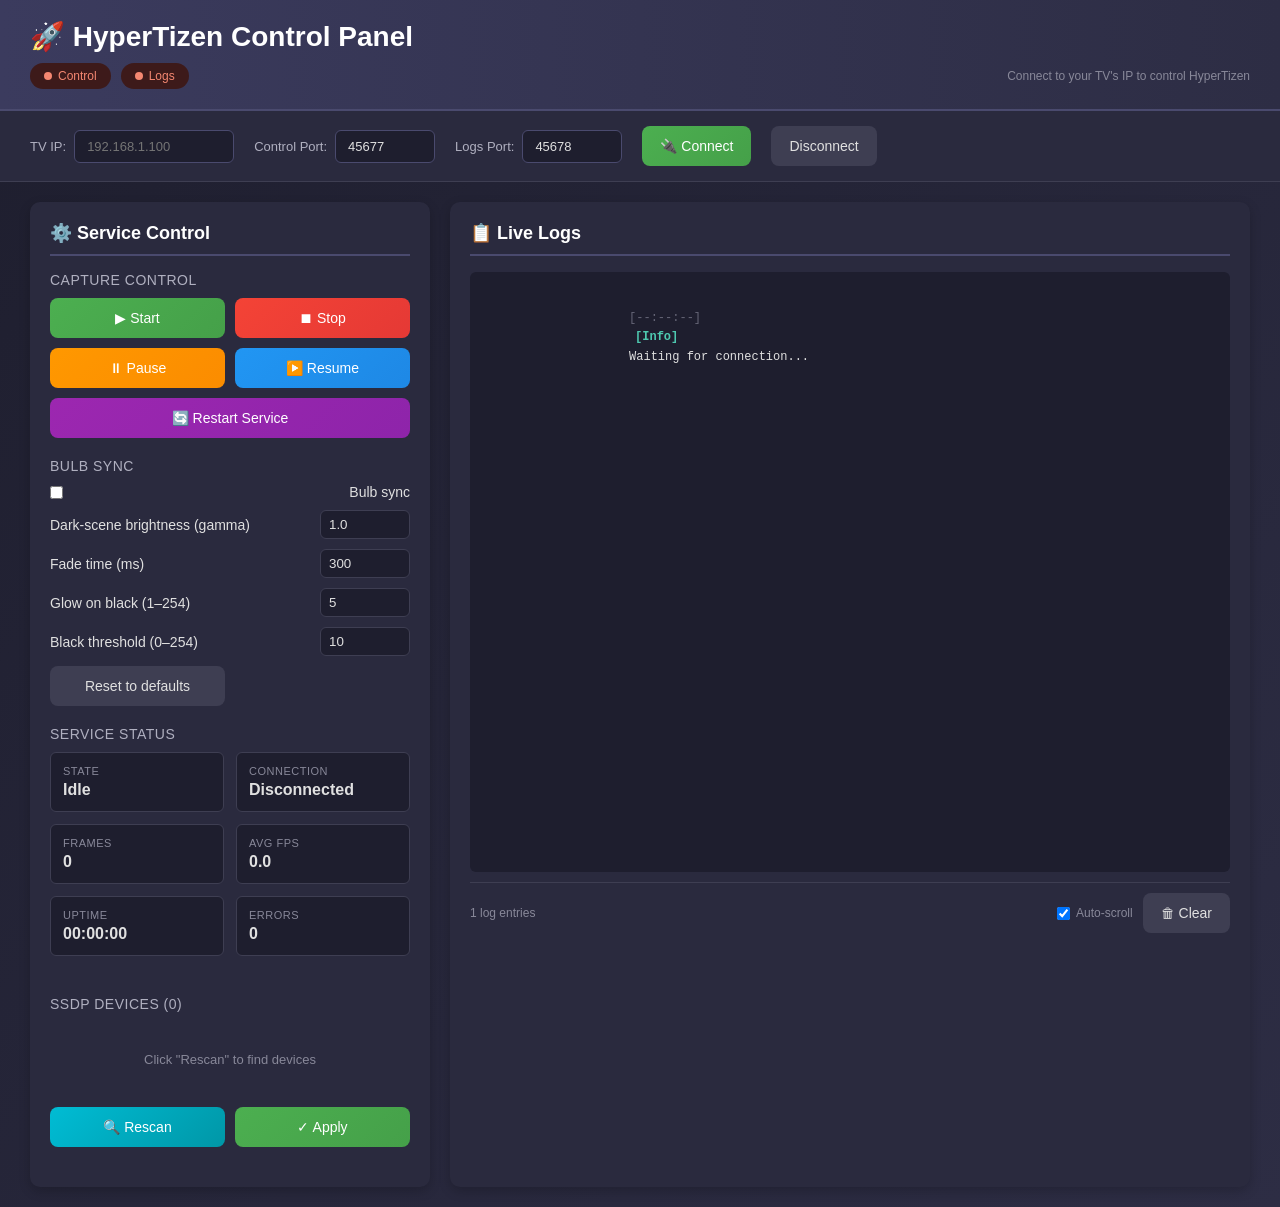
<file: controls.html>
<!DOCTYPE html>
<html lang="en">
<head>
    <meta charset="UTF-8">
    <meta name="viewport" content="width=device-width, initial-scale=1.0">
    <title>HyperTizen Control Panel</title>
    <style>
        * {
            margin: 0;
            padding: 0;
            box-sizing: border-box;
        }

        body {
            font-family: 'Segoe UI', Tahoma, Geneva, Verdana, sans-serif;
            background: linear-gradient(135deg, #1e1e2e 0%, #2d2d44 100%);
            color: #e0e0e0;
            min-height: 100vh;
            display: flex;
            flex-direction: column;
        }

        .header {
            background: linear-gradient(90deg, #3b3b5e 0%, #2d2d44 100%);
            padding: 20px 30px;
            border-bottom: 2px solid #4a4a6e;
            box-shadow: 0 4px 12px rgba(0, 0, 0, 0.3);
        }

        .header h1 {
            font-size: 28px;
            font-weight: 600;
            color: #fff;
            display: flex;
            align-items: center;
            gap: 12px;
        }

        .header-status {
            display: flex;
            align-items: center;
            justify-content: space-between;
            margin-top: 10px;
            font-size: 14px;
        }

        .connection-badges {
            display: flex;
            gap: 10px;
        }

        .badge {
            padding: 6px 14px;
            border-radius: 20px;
            font-size: 12px;
            font-weight: 500;
            display: flex;
            align-items: center;
            gap: 6px;
        }

        .badge .dot {
            width: 8px;
            height: 8px;
            border-radius: 50%;
            animation: pulse 2s infinite;
        }

        .badge.connected {
            background: #1a3d1a;
            color: #4ec94e;
        }

        .badge.connected .dot {
            background: #4ec94e;
        }

        .badge.disconnected {
            background: #3d1a1a;
            color: #f48771;
        }

        .badge.disconnected .dot {
            background: #f48771;
        }

        .badge.connecting {
            background: #3d3d1a;
            color: #d7ba7d;
        }

        .badge.connecting .dot {
            background: #d7ba7d;
        }

        @keyframes pulse {
            0%, 100% { opacity: 1; transform: scale(1); }
            50% { opacity: 0.6; transform: scale(0.9); }
        }

        .config-bar {
            background: #2a2a3e;
            padding: 15px 30px;
            border-bottom: 1px solid #3e3e52;
            display: flex;
            align-items: center;
            gap: 20px;
            flex-wrap: wrap;
        }

        .config-bar label {
            font-size: 13px;
            display: flex;
            align-items: center;
            gap: 8px;
            color: #b0b0c0;
        }

        .config-bar input {
            background: #1e1e2e;
            border: 1px solid #4a4a6e;
            color: #e0e0e0;
            padding: 8px 12px;
            border-radius: 6px;
            font-size: 13px;
            width: 160px;
            transition: border-color 0.3s;
        }

        .config-bar input:focus {
            outline: none;
            border-color: #5e8cc7;
        }

        .main-container {
            display: grid;
            grid-template-columns: 1fr 2fr;
            gap: 20px;
            padding: 20px 30px;
            flex: 1;
            overflow: hidden;
        }

        .panel {
            background: #2a2a3e;
            border-radius: 10px;
            padding: 20px;
            box-shadow: 0 4px 12px rgba(0, 0, 0, 0.2);
            display: flex;
            flex-direction: column;
        }

        .panel h2 {
            font-size: 18px;
            font-weight: 600;
            margin-bottom: 16px;
            color: #fff;
            border-bottom: 2px solid #4a4a6e;
            padding-bottom: 10px;
        }

        .control-section {
            margin-bottom: 20px;
        }

        .control-section h3 {
            font-size: 14px;
            font-weight: 500;
            margin-bottom: 10px;
            color: #b0b0c0;
            text-transform: uppercase;
            letter-spacing: 0.5px;
        }

        .control-buttons {
            display: grid;
            grid-template-columns: repeat(2, 1fr);
            gap: 10px;
        }

        button {
            padding: 12px 18px;
            border: none;
            border-radius: 8px;
            font-size: 14px;
            font-weight: 500;
            cursor: pointer;
            transition: all 0.3s;
            display: flex;
            align-items: center;
            justify-content: center;
            gap: 8px;
        }

        button:hover {
            transform: translateY(-2px);
            box-shadow: 0 4px 12px rgba(0, 0, 0, 0.3);
        }

        button:active {
            transform: translateY(0);
        }

        button.btn-start {
            background: linear-gradient(135deg, #4caf50 0%, #45a049 100%);
            color: white;
        }

        button.btn-stop {
            background: linear-gradient(135deg, #f44336 0%, #e53935 100%);
            color: white;
        }

        button.btn-pause {
            background: linear-gradient(135deg, #ff9800 0%, #fb8c00 100%);
            color: white;
        }

        button.btn-resume {
            background: linear-gradient(135deg, #2196f3 0%, #1e88e5 100%);
            color: white;
        }

        button.btn-restart {
            background: linear-gradient(135deg, #9c27b0 0%, #8e24aa 100%);
            color: white;
            grid-column: 1 / -1;
        }

        button.btn-rescan {
            background: linear-gradient(135deg, #00bcd4 0%, #0097a7 100%);
            color: white;
        }

        button.btn-apply {
            background: linear-gradient(135deg, #4caf50 0%, #45a049 100%);
            color: white;
        }

        button.btn-secondary {
            background: #3e3e52;
            color: #e0e0e0;
        }

        button:disabled {
            opacity: 0.5;
            cursor: not-allowed;
        }

        .bulb-row {
            display: flex;
            justify-content: space-between;
            align-items: center;
            gap: 12px;
            margin-bottom: 10px;
            font-size: 14px;
        }

        .bulb-row input[type="number"] {
            width: 90px;
            padding: 6px 8px;
            background: #1e1e2e;
            color: #e0e0e0;
            border: 1px solid #3e3e52;
            border-radius: 6px;
        }

        .status-grid {
            display: grid;
            grid-template-columns: repeat(2, 1fr);
            gap: 12px;
            margin-bottom: 20px;
        }

        .status-item {
            background: #1e1e2e;
            padding: 12px;
            border-radius: 6px;
            border: 1px solid #3e3e52;
        }

        .status-item .label {
            font-size: 11px;
            color: #888899;
            text-transform: uppercase;
            letter-spacing: 0.5px;
            margin-bottom: 4px;
        }

        .status-item .value {
            font-size: 16px;
            font-weight: 600;
            color: #e0e0e0;
        }

        .device-list {
            flex: 1;
            overflow-y: auto;
            margin-bottom: 10px;
            max-height: 200px;
        }

        .device-item {
            background: #1e1e2e;
            padding: 12px;
            margin-bottom: 8px;
            border-radius: 6px;
            border: 2px solid transparent;
            cursor: pointer;
            transition: all 0.3s;
            display: flex;
            align-items: center;
            gap: 10px;
        }

        .device-item:hover {
            border-color: #5e8cc7;
        }

        .device-item.selected {
            border-color: #4caf50;
            background: #1a3d1a;
        }

        .device-item input[type="checkbox"] {
            cursor: pointer;
        }

        .device-info {
            flex: 1;
        }

        .device-name {
            font-weight: 500;
            color: #e0e0e0;
        }

        .device-url {
            font-size: 11px;
            color: #888899;
            display: block;
            margin-top: 2px;
        }

        .no-devices {
            text-align: center;
            padding: 30px;
            color: #888899;
            font-size: 13px;
        }

        .logs-container {
            flex: 1;
            overflow-y: auto;
            background: #1e1e2e;
            border-radius: 6px;
            padding: 15px;
            font-family: 'Consolas', 'Monaco', 'Courier New', monospace;
            font-size: 12px;
            line-height: 1.6;
            max-height: 600px;
        }

        .log-entry {
            margin: 3px 0;
            white-space: pre-wrap;
            word-break: break-word;
        }

        .log-entry .timestamp {
            color: #666677;
        }

        .log-entry .type {
            font-weight: bold;
            margin: 0 6px;
        }

        .log-entry.debug .type {
            color: #608b4e;
        }

        .log-entry.info .type {
            color: #4ec9b0;
        }

        .log-entry.warning .type {
            color: #dcdcaa;
        }

        .log-entry.error .type {
            color: #f48771;
        }

        .logs-footer {
            margin-top: 10px;
            padding-top: 10px;
            border-top: 1px solid #3e3e52;
            display: flex;
            justify-content: space-between;
            align-items: center;
            font-size: 12px;
            color: #888899;
        }

        .logs-controls {
            display: flex;
            gap: 10px;
            align-items: center;
        }

        label.checkbox {
            display: flex;
            align-items: center;
            gap: 6px;
            font-size: 12px;
            cursor: pointer;
        }

        /* Scrollbars */
        ::-webkit-scrollbar {
            width: 8px;
            height: 8px;
        }

        ::-webkit-scrollbar-track {
            background: #1e1e2e;
        }

        ::-webkit-scrollbar-thumb {
            background: #4a4a6e;
            border-radius: 4px;
        }

        ::-webkit-scrollbar-thumb:hover {
            background: #5e5e7e;
        }

        .rainbow-border {
            position: fixed;
            top: 0;
            left: 0;
            right: 0;
            bottom: 0;
            pointer-events: none;
            border: 4px solid transparent;
            border-image: linear-gradient(90deg,
                red, orange, yellow, green, cyan, blue, violet, red
            ) 1;
            animation: rainbowShift 3s linear infinite;
            opacity: 0;
            transition: opacity 0.5s;
            z-index: 9999;
        }

        .rainbow-border.active {
            opacity: 1;
        }

        @keyframes rainbowShift {
            0% { filter: hue-rotate(0deg); }
            100% { filter: hue-rotate(360deg); }
        }
    </style>
</head>
<body>
    <!-- Rainbow border when capturing -->
    <div id="rainbowBorder" class="rainbow-border"></div>

    <div class="header">
        <h1>🚀 HyperTizen Control Panel</h1>
        <div class="header-status">
            <div class="connection-badges">
                <div class="badge disconnected" id="controlStatus">
                    <div class="dot"></div>
                    <span>Control</span>
                </div>
                <div class="badge disconnected" id="logsStatus">
                    <div class="dot"></div>
                    <span>Logs</span>
                </div>
            </div>
            <div style="font-size: 12px; color: #888899;">
                Connect to your TV's IP to control HyperTizen
            </div>
        </div>
    </div>

    <div class="config-bar">
        <label>
            TV IP:
            <input type="text" id="tvIp" placeholder="192.168.1.100">
        </label>
        <label>
            Control Port:
            <input type="number" id="controlPort" value="45677" style="width: 100px;">
        </label>
        <label>
            Logs Port:
            <input type="number" id="logsPort" value="45678" style="width: 100px;">
        </label>
        <button class="btn-start" onclick="connectAll()">🔌 Connect</button>
        <button class="btn-secondary" onclick="disconnectAll()">Disconnect</button>
    </div>

    <div class="main-container">
        <!-- Left Panel: Control & Status -->
        <div class="panel">
            <h2>⚙️ Service Control</h2>

            <div class="control-section">
                <h3>Capture Control</h3>
                <div class="control-buttons">
                    <button class="btn-start" onclick="startCapture()">▶ Start</button>
                    <button class="btn-stop" onclick="stopCapture()">⏹ Stop</button>
                    <button class="btn-pause" onclick="pauseCapture()">⏸ Pause</button>
                    <button class="btn-resume" onclick="resumeCapture()">▶️ Resume</button>
                    <button class="btn-restart" onclick="restartService()">🔄 Restart Service</button>
                </div>
            </div>

            <div class="control-section">
                <h3>Bulb Sync</h3>
                <label class="bulb-row"><input type="checkbox" id="bulbEnabled" onchange="bulbToggle(this)"> Bulb sync</label>
                <label class="bulb-row">Dark-scene brightness (gamma)
                    <input type="number" id="bulbGamma" data-key="bulbGamma" min="0.2" max="5" step="0.1" value="1.0" onchange="bulbSet(this)"></label>
                <label class="bulb-row">Fade time (ms)
                    <input type="number" id="bulbSmoothMs" data-key="bulbSmoothMs" min="0" max="5000" step="50" value="300" onchange="bulbSet(this)"></label>
                <label class="bulb-row">Glow on black (1&ndash;254)
                    <input type="number" id="bulbMinLevel" data-key="bulbMinLevel" min="1" max="254" step="1" value="5" onchange="bulbSet(this)"></label>
                <label class="bulb-row">Black threshold (0&ndash;254)
                    <input type="number" id="bulbBlack" data-key="bulbBlack" min="0" max="254" step="1" value="10" onchange="bulbSet(this)"></label>
                <div class="control-buttons">
                    <button class="btn-secondary" onclick="bulbReset()">Reset to defaults</button>
                </div>
            </div>

            <div class="control-section">
                <h3>Service Status</h3>
                <div class="status-grid">
                    <div class="status-item">
                        <div class="label">State</div>
                        <div class="value" id="serviceState">Idle</div>
                    </div>
                    <div class="status-item">
                        <div class="label">Connection</div>
                        <div class="value" id="connState">Disconnected</div>
                    </div>
                    <div class="status-item">
                        <div class="label">Frames</div>
                        <div class="value" id="framesCaptured">0</div>
                    </div>
                    <div class="status-item">
                        <div class="label">Avg FPS</div>
                        <div class="value" id="avgFPS">0.0</div>
                    </div>
                    <div class="status-item">
                        <div class="label">Uptime</div>
                        <div class="value" id="uptime">00:00:00</div>
                    </div>
                    <div class="status-item">
                        <div class="label">Errors</div>
                        <div class="value" id="errorCount">0</div>
                    </div>
                </div>
            </div>

            <div class="control-section">
                <h3>SSDP Devices (<span id="deviceCount">0</span>)</h3>
                <div class="device-list" id="deviceList">
                    <div class="no-devices">Click "Rescan" to find devices</div>
                </div>
                <div class="control-buttons">
                    <button class="btn-rescan" onclick="rescanDevices()">🔍 Rescan</button>
                    <button class="btn-apply" onclick="applyDevices()">✓ Apply</button>
                </div>
            </div>
        </div>

        <!-- Right Panel: Logs -->
        <div class="panel">
            <h2>📋 Live Logs</h2>
            <div class="logs-container" id="logsContainer">
                <div class="log-entry info">
                    <span class="timestamp">[--:--:--]</span>
                    <span class="type">[Info]</span>
                    <span class="message">Waiting for connection...</span>
                </div>
            </div>
            <div class="logs-footer">
                <div><span id="logCount">1</span> log entries</div>
                <div class="logs-controls">
                    <label class="checkbox">
                        <input type="checkbox" id="autoScroll" checked>
                        Auto-scroll
                    </label>
                    <button class="btn-secondary" onclick="clearLogs()">🗑 Clear</button>
                </div>
            </div>
        </div>
    </div>

    <script>
        // ============================================================================
        // WebSocket Management
        // ============================================================================
        let controlWS = null;
        let logsWS = null;
        let reconnectTimers = { control: null, logs: null };
        let reconnectAttempts = { control: 0, logs: 0 };
        let autoReconnectEnabled = true;
        let logCount = 1;
        let selectedDevices = new Set();
        let ssdpDevices = [];

        // Event types (matching C# backend)
        const Events = {
            SetConfig: 0,
            ReadConfig: 1,
            ReadConfigResult: 2,
            ScanSSDP: 3,
            SSDPScanResult: 4,
            GetLogs: 5,
            LogsResult: 6,
            StatusUpdate: 7,
            PauseCapture: 8,
            ResumeCapture: 9,
            GetStatus: 10,
            StatusResult: 11,
            RestartService: 12
        };

        // Load saved settings
        const savedIp = localStorage.getItem('tvIp');
        const savedControlPort = localStorage.getItem('controlPort') || '45677';
        const savedLogsPort = localStorage.getItem('logsPort') || '45678';

        if (savedIp) {
            document.getElementById('tvIp').value = savedIp;
            document.getElementById('controlPort').value = savedControlPort;
            document.getElementById('logsPort').value = savedLogsPort;
            setTimeout(() => connectAll(), 1000);
        }

        function connectAll() {
            const ip = document.getElementById('tvIp').value.trim();
            if (!ip) {
                alert('Please enter TV IP address');
                return;
            }

            // Save settings
            localStorage.setItem('tvIp', ip);
            localStorage.setItem('controlPort', document.getElementById('controlPort').value);
            localStorage.setItem('logsPort', document.getElementById('logsPort').value);

            autoReconnectEnabled = true;
            connectControl();
            connectLogs();
        }

        function disconnectAll() {
            autoReconnectEnabled = false;
            if (controlWS) controlWS.close();
            if (logsWS) logsWS.close();
            clearTimeout(reconnectTimers.control);
            clearTimeout(reconnectTimers.logs);
            updateBadge('controlStatus', 'disconnected');
            updateBadge('logsStatus', 'disconnected');
        }

        function connectControl() {
            const ip = document.getElementById('tvIp').value.trim();
            const port = document.getElementById('controlPort').value.trim();
            const url = `ws://${ip}:${port}`;

            if (controlWS) controlWS.close();
            clearTimeout(reconnectTimers.control);

            updateBadge('controlStatus', 'connecting');
            addLog('Info', `Connecting to control WebSocket: ${url}`);

            try {
                controlWS = new WebSocket(url);

                controlWS.onopen = () => {
                    updateBadge('controlStatus', 'connected');
                    addLog('Info', '✓ Control WebSocket connected');
                    reconnectAttempts.control = 0;

                    // Request initial status
                    send({ Event: Events.GetStatus });
                    send({ Event: Events.ScanSSDP });
                    send({ Event: Events.ReadConfig, key: 'enabled' });
                    readBulbConfig();
                };

                controlWS.onmessage = (event) => {
                    try {
                        const data = JSON.parse(event.data);
                        handleControlMessage(data);
                    } catch (e) {
                        console.error('Error parsing control message:', e);
                    }
                };

                controlWS.onerror = (error) => {
                    addLog('Error', 'Control WebSocket error');
                };

                controlWS.onclose = () => {
                    updateBadge('controlStatus', 'disconnected');
                    addLog('Warning', 'Control WebSocket disconnected');
                    scheduleReconnect('control');
                };
            } catch (e) {
                addLog('Error', `Failed to connect: ${e.message}`);
                scheduleReconnect('control');
            }
        }

        function connectLogs() {
            const ip = document.getElementById('tvIp').value.trim();
            const port = document.getElementById('logsPort').value.trim();
            const url = `ws://${ip}:${port}`;

            if (logsWS) logsWS.close();
            clearTimeout(reconnectTimers.logs);

            updateBadge('logsStatus', 'connecting');
            addLog('Info', `Connecting to logs WebSocket: ${url}`);

            try {
                logsWS = new WebSocket(url);

                logsWS.onopen = () => {
                    updateBadge('logsStatus', 'connected');
                    addLog('Info', '✓ Logs WebSocket connected');
                    reconnectAttempts.logs = 0;
                };

                logsWS.onmessage = (event) => {
                    parseAndAddLog(event.data);
                };

                logsWS.onerror = (error) => {
                    console.error('Logs WebSocket error:', error);
                };

                logsWS.onclose = () => {
                    updateBadge('logsStatus', 'disconnected');
                    addLog('Warning', 'Logs WebSocket disconnected');
                    scheduleReconnect('logs');
                };
            } catch (e) {
                addLog('Error', `Failed to connect: ${e.message}`);
                scheduleReconnect('logs');
            }
        }

        function scheduleReconnect(type) {
            if (!autoReconnectEnabled) return;
            if (reconnectTimers[type]) return;

            reconnectAttempts[type]++;
            const delay = Math.min(1000 * Math.pow(2, reconnectAttempts[type] - 1), 30000);

            addLog('Info', `Reconnecting ${type} in ${(delay / 1000).toFixed(1)}s (attempt ${reconnectAttempts[type]})`);

            reconnectTimers[type] = setTimeout(() => {
                reconnectTimers[type] = null;
                if (type === 'control') connectControl();
                else connectLogs();
            }, delay);
        }

        function send(message) {
            if (controlWS && controlWS.readyState === WebSocket.OPEN) {
                controlWS.send(JSON.stringify(message));
            } else {
                addLog('Warning', 'Control WebSocket not connected');
            }
        }

        function updateBadge(id, status) {
            const badge = document.getElementById(id);
            badge.className = `badge ${status}`;
        }

        // ============================================================================
        // Message Handlers
        // ============================================================================

        function handleControlMessage(data) {
            switch (data.Event) {
                case Events.StatusUpdate:
                    handleStatusUpdate(data);
                    break;
                case Events.StatusResult:
                    handleStatusResult(data);
                    break;
                case Events.SSDPScanResult:
                    handleSSDPResult(data);
                    break;
                case Events.ReadConfigResult:
                    addLog('Info', `Config: ${data.key} = ${data.value}`);
                    handleConfigResult(data);
                    break;
                default:
                    console.log('Unknown event:', data);
            }
        }

        function handleStatusUpdate(data) {
            addLog('Info', `Status: ${data.status} - ${data.message}`);

            if (data.status === 'capturing') {
                setRainbow(true);
                updateStatus('serviceState', 'Capturing');
            } else {
                setRainbow(false);
                updateStatus('serviceState', data.status || 'Idle');
            }
        }

        function handleStatusResult(data) {
            updateStatus('serviceState', data.state || 'Unknown');
            updateStatus('connState', data.isConnected ? 'Connected' : 'Disconnected');
            updateStatus('framesCaptured', (data.framesCaptured || 0).toLocaleString());
            updateStatus('avgFPS', (data.averageFPS || 0).toFixed(1));
            updateStatus('errorCount', (data.errorCount || 0).toString());
            updateStatus('uptime', data.uptime || '00:00:00');

            if (data.state === 'Capturing') {
                setRainbow(true);
            } else {
                setRainbow(false);
            }
        }

        function handleSSDPResult(data) {
            if (!data.devices || !Array.isArray(data.devices)) {
                addLog('Warning', 'Invalid SSDP result');
                return;
            }

            addLog('Info', `Found ${data.devices.length} SSDP device(s)`);
            ssdpDevices = data.devices;

            const deviceList = document.getElementById('deviceList');
            deviceList.innerHTML = '';

            if (data.devices.length === 0) {
                deviceList.innerHTML = '<div class="no-devices">No devices found</div>';
                document.getElementById('deviceCount').textContent = '0';
                return;
            }

            data.devices.forEach((device, index) => {
                const url = device.UrlBase.replace('http', 'ws').replace('https', 'wss');

                const item = document.createElement('div');
                item.className = 'device-item';
                if (selectedDevices.has(url)) item.classList.add('selected');

                const checkbox = document.createElement('input');
                checkbox.type = 'checkbox';
                checkbox.checked = selectedDevices.has(url);
                checkbox.onclick = (e) => {
                    e.stopPropagation();
                    toggleDevice(url, item);
                };

                const info = document.createElement('div');
                info.className = 'device-info';
                info.innerHTML = `
                    <div class="device-name">${device.FriendlyName}</div>
                    <div class="device-url">${url}</div>
                `;

                item.appendChild(checkbox);
                item.appendChild(info);
                item.onclick = () => {
                    checkbox.checked = !checkbox.checked;
                    toggleDevice(url, item);
                };

                deviceList.appendChild(item);
            });

            document.getElementById('deviceCount').textContent = data.devices.length.toString();
        }

        function toggleDevice(url, item) {
            if (selectedDevices.has(url)) {
                selectedDevices.delete(url);
                item.classList.remove('selected');
            } else {
                selectedDevices.add(url);
                item.classList.add('selected');
            }
        }

        // ============================================================================
        // Bulb sync controls (keys, ranges, defaults match the service Tuning)
        // ============================================================================

        const BULB_FIELDS = {
            bulbGamma:    { min: 0.2, max: 5,    def: 1,   dec: 1 },
            bulbSmoothMs: { min: 0,   max: 5000, def: 300, dec: 0 },
            bulbMinLevel: { min: 1,   max: 254,  def: 5,   dec: 0 },
            bulbBlack:    { min: 0,   max: 254,  def: 10,  dec: 0 }
        };

        function readBulbConfig() {
            Object.keys(BULB_FIELDS).forEach(key => send({ Event: Events.ReadConfig, key }));
        }

        function handleConfigResult(data) {
            if (data.key === 'enabled' && !data.error) {
                document.getElementById('bulbEnabled').checked = (data.value === 'true' || data.value === true);
                return;
            }
            const f = BULB_FIELDS[data.key];
            if (!f) return;
            // Missing key (error) = the service is on its default.
            let n = data.error ? f.def : parseFloat(data.value);
            if (isNaN(n)) n = f.def;
            document.getElementById(data.key).value = n.toFixed(f.dec);
        }

        // Send, then re-read: the service silently drops out-of-range values.
        function bulbSet(el) {
            const f = BULB_FIELDS[el.dataset.key];
            let n = parseFloat(el.value);
            if (isNaN(n)) n = f.def;
            n = Math.min(f.max, Math.max(f.min, n));
            el.value = n.toFixed(f.dec);
            send({ Event: Events.SetConfig, key: el.dataset.key, value: el.value });
            send({ Event: Events.ReadConfig, key: el.dataset.key });
        }

        function bulbToggle(el) {
            send({ Event: Events.SetConfig, key: 'enabled', value: el.checked ? 'true' : 'false' });
            send({ Event: Events.ReadConfig, key: 'enabled' });
        }

        function bulbReset() {
            addLog('Info', 'Resetting bulb tuning to defaults');
            send({ Event: Events.SetConfig, key: 'bulbReset', value: '1' });
            readBulbConfig();
        }

        // ============================================================================
        // Control Functions
        // ============================================================================

        function startCapture() {
            addLog('Info', 'Starting capture...');
            send({ Event: Events.SetConfig, key: 'enabled', value: 'true' });
        }

        function stopCapture() {
            addLog('Info', 'Stopping capture...');
            send({ Event: Events.SetConfig, key: 'enabled', value: 'false' });
        }

        function pauseCapture() {
            addLog('Info', 'Pausing capture...');
            send({ Event: Events.PauseCapture });
        }

        function resumeCapture() {
            addLog('Info', 'Resuming capture...');
            send({ Event: Events.ResumeCapture });
        }

        function restartService() {
            addLog('Info', 'Restarting service...');
            send({ Event: Events.RestartService });
        }

        function rescanDevices() {
            addLog('Info', 'Rescanning SSDP devices...');
            send({ Event: Events.ScanSSDP });
        }

        function applyDevices() {
            if (selectedDevices.size === 0) {
                addLog('Warning', 'No devices selected');
                return;
            }

            const url = Array.from(selectedDevices)[0];
            addLog('Info', `Applying device: ${url}`);
            send({ Event: Events.SetConfig, key: 'rpcServer', value: url });
        }

        // ============================================================================
        // UI Functions
        // ============================================================================

        function updateStatus(id, value) {
            const el = document.getElementById(id);
            if (el) el.textContent = value;
        }

        function setRainbow(active) {
            const border = document.getElementById('rainbowBorder');
            if (active) {
                border.classList.add('active');
            } else {
                border.classList.remove('active');
            }
        }

        function parseAndAddLog(message) {
            const match = message.match(/\[(\d{2}:\d{2}:\d{2})\]\s*\[(\w+)\]\s*(.*)/);
            if (match) {
                const [, timestamp, type, text] = match;
                addLogEntry(timestamp, type, text);
            } else {
                const now = new Date();
                const timestamp = `${pad(now.getHours())}:${pad(now.getMinutes())}:${pad(now.getSeconds())}`;
                addLogEntry(timestamp, 'Info', message);
            }
        }

        function addLog(type, message) {
            const now = new Date();
            const timestamp = `${pad(now.getHours())}:${pad(now.getMinutes())}:${pad(now.getSeconds())}`;
            addLogEntry(timestamp, type, message);
        }

        function addLogEntry(timestamp, type, message) {
            const container = document.getElementById('logsContainer');
            const entry = document.createElement('div');
            entry.className = `log-entry ${type.toLowerCase()}`;
            entry.innerHTML = `
                <span class="timestamp">[${timestamp}]</span>
                <span class="type">[${type}]</span>
                <span class="message">${message}</span>
            `;

            container.appendChild(entry);
            logCount++;
            document.getElementById('logCount').textContent = logCount;

            if (document.getElementById('autoScroll').checked) {
                container.scrollTop = container.scrollHeight;
            }

            // Keep last 500 logs
            const entries = container.getElementsByClassName('log-entry');
            while (entries.length > 500) {
                container.removeChild(entries[0]);
                logCount--;
            }
        }

        function clearLogs() {
            document.getElementById('logsContainer').innerHTML = '';
            logCount = 0;
            document.getElementById('logCount').textContent = '0';
            addLog('Info', 'Logs cleared');
        }

        function pad(num) {
            return num.toString().padStart(2, '0');
        }

        // ============================================================================
        // Periodic Updates
        // ============================================================================

        setInterval(() => {
            if (controlWS && controlWS.readyState === WebSocket.OPEN) {
                send({ Event: Events.GetStatus });
            }
        }, 5000);

        // Cleanup
        window.addEventListener('beforeunload', () => {
            if (controlWS) controlWS.close();
            if (logsWS) logsWS.close();
        });
    </script>
</body>
</html>
</file>
